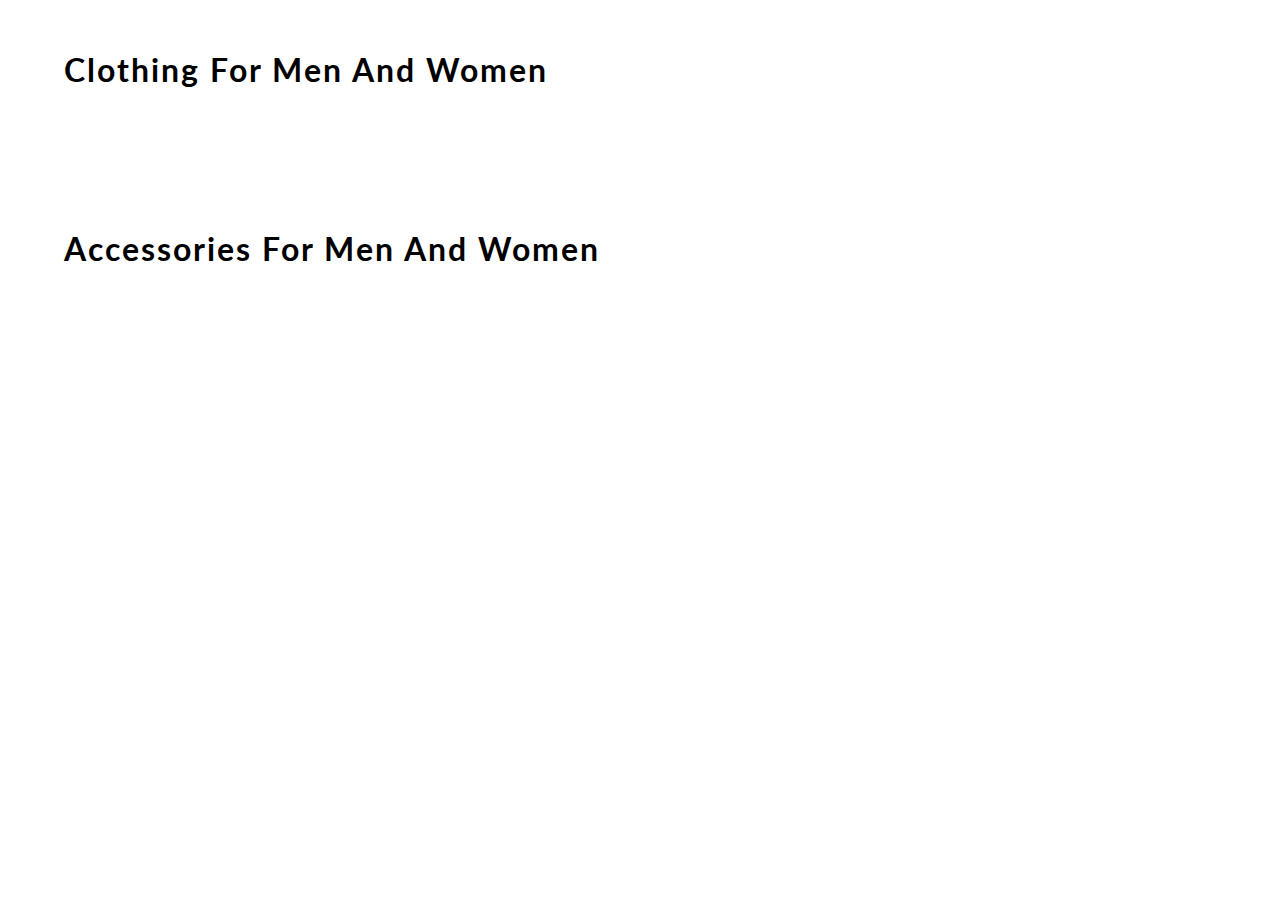
<file: content.html>
<!DOCTYPE html>
<html lang="en">
<head>
    <meta charset="UTF-8">
    <meta name="viewport" content="width=device-width, initial-scale=1.0">
    <meta http-equiv="X-UA-Compatible" content="ie=edge">
    <title> CONTENT | E-COMMERCE WEBSITE BY EDYODA </title>
    <link href="https://fonts.googleapis.com/css?family=Lato&display=swap" rel="stylesheet">
    <!-- favicon -->
    <link rel="icon" href="https://yt3.ggpht.com/a/AGF-l78km1YyNXmF0r3-0CycCA0HLA_i6zYn_8NZEg=s900-c-k-c0xffffffff-no-rj-mo" type="image/gif" sizes="16x16">

    <link rel="stylesheet" href="css/content.css">

</head>
<body>
    <div id="mainContainer">

        <h1> clothing for men and women </h1>
        <div id="containerClothing">
            <!-- JS rendered code -->
        </div>

        <h1> accessories for men and women </h1>
        <div id="containerAccessories">
            <!-- JS rendered code -->
        </div>
    </div>
</body>
<script src="content.js"></script>
</html>
</file>
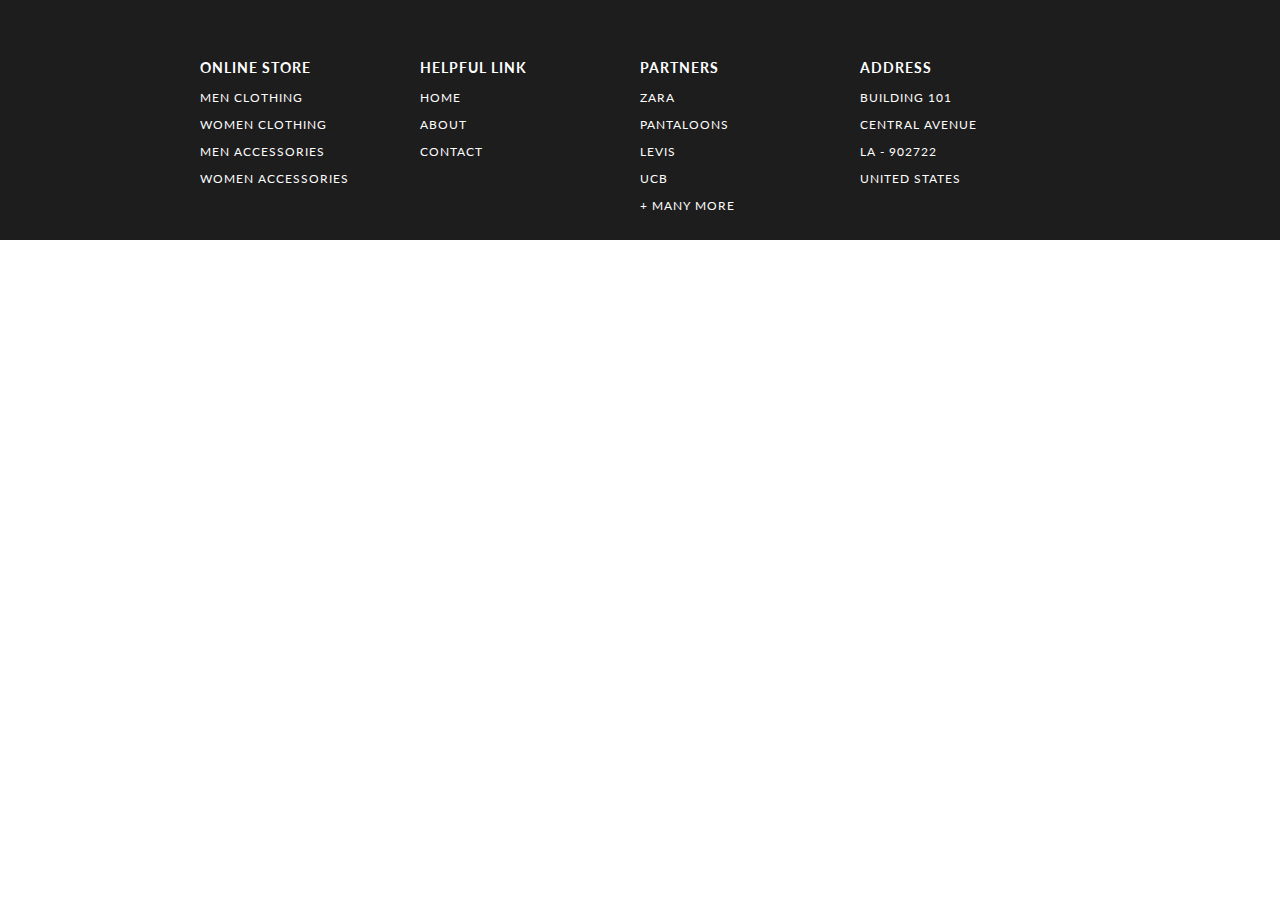
<file: footer.html>
<!DOCTYPE html>
<html lang="en">
<head>
    <meta charset="UTF-8">
    <meta name="viewport" content="width=device-width, initial-scale=1.0">
    <meta http-equiv="X-UA-Compatible" content="ie=edge">
    <title> FOOTER | E-COMMERCE WEBSITE </title>
    <!-- EXTERNAL LINKS -->
    <link href="https://fonts.googleapis.com/css?family=Source+Sans+Pro:300,400" rel="stylesheet">
    <link href="https://fonts.googleapis.com/css?family=Lato&display=swap" rel="stylesheet">
    <link rel="stylesheet" href="css/footer.css">
</head>

<body>
    <footer>
        <section>    
            <div id="containerFooter">
                
                <div id="webFooter">
                    <h3> online store </h3>
                    <p> men clothing </p>
                    <p> women clothing </p>
                    <p> men accessories </p>
                    <p> women accessories </p>
                </div>
                <div id="webFooter">
                    <h3> helpful link </h3>
                    <p> home </p>
                    <p> about </p>
                    <p> contact </p>
                </div>
                <div id="webFooter">
                    <h3> partners </h3>
                    <p> zara </p>
                    <p> pantaloons </p>
                    <p> levis </p>
                    <p> ucb </p>
                    <p> + many more </p>
                </div>
                <div id="webFooter">
                    <h3> address </h3>
                    <p> building 101 </p>
                    <p> central avenue </p>
                    <p> la - 902722 </p>
                    <p> united states </p>
                </div>
            </div>
            
        </section>

    </footer>

</body>
</html>
</file>
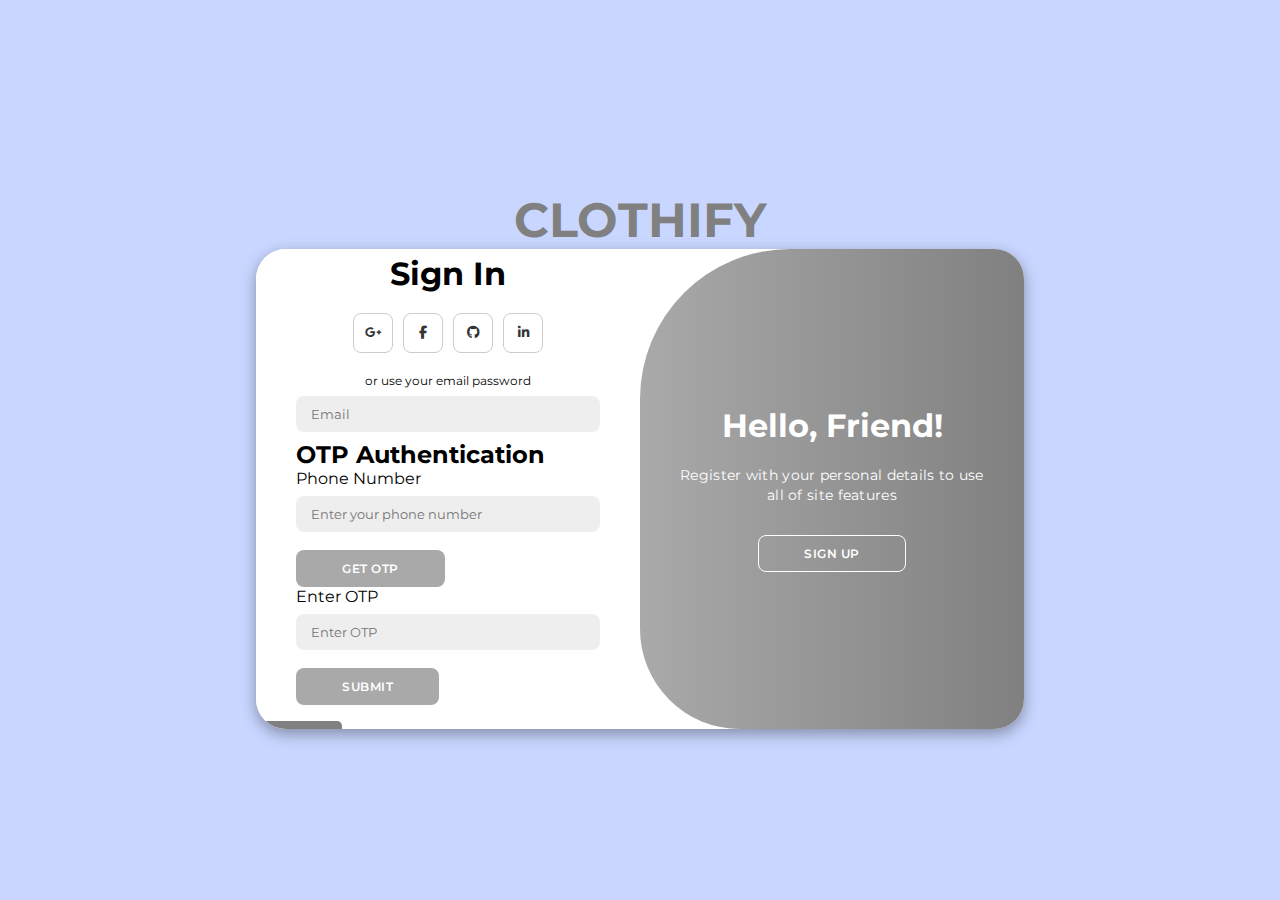
<file: login.html>
<!DOCTYPE html>
<html lang="en">

<head>
    <meta charset="UTF-8">
    <meta name="viewport" content="width=device-width, initial-scale=1.0">
    <link rel="stylesheet" href="https://cdnjs.cloudflare.com/ajax/libs/font-awesome/6.4.2/css/all.min.css">
    <link rel="stylesheet" href="style.css">
    <!-- <script src="https://cdn.tailwindcss.com"></script> -->
    <title>Login page</title>
    <style>
        /* Add some space below the password input */
        .sign-in input[type="password"] {
            margin-bottom: 10px; /* Adjust this value as needed */
        }
        
        /* Fading black color animation */
        @keyframes fadeBlack {
            0% {
                color: #000000; /* Start color */
            }
            50% {
                color: #666666; /* Mid color */
            }
            100% {
                color: #000000; /* End color */
            }
        }

        /* Style for the top heading */
        #top-heading {
            font-size: 48px;
            font-weight: bold;
            color: #808080;
            text-align: center;
            margin-top: 20px;
            animation: fadeBlack 3s infinite; /* Adjust duration and repetition as needed */
        }
    </style>
</head>

<body>
    
    <h1 id="top-heading">CLOTHIFY</h1>

    <div class="container" id="container">
        <div class="form-container sign-up">
            <form>
                <h1>Create Account</h1>
                <div class="social-icons">
                    <a href="https://google.com" class="icon"><i class="fa-brands fa-google-plus-g"></i></a>
                    <a href="https://www.facebook.com" class="icon"><i class="fa-brands fa-facebook-f"></i></a>
                    <a href="https://github.com" class="icon"><i class="fa-brands fa-github"></i></a>
                    <a href="https://www.linkedin.com" class="icon"><i class="fa-brands fa-linkedin-in"></i></a>
                </div>
                <span>or use your email for registration</span>
                <input type="text" placeholder="Name">
                <input type="email" placeholder="Email">
                <input type="password" placeholder="Password">
                <button>Sign Up</button>
            </form>
        </div>
        <div class="form-container sign-in">
            <form>
                <h1>Sign In</h1>
                <div class="social-icons">
                    <a href="https://shorturl.at/ktuyF" class="icon"><i class="fa-brands fa-google-plus-g"></i></a>
                    <a href="https://www.facebook.com" class="icon"><i class="fa-brands fa-facebook-f"></i></a>
                    <a href="https://github.com" class="icon"><i class="fa-brands fa-github"></i></a>
                    <a href="https://www.linkedin.com" class="icon"><i class="fa-brands fa-linkedin-in"></i></a>
                </div>
                <span>or use your email password</span>
                <input type="email" placeholder="Email">
                <div class="">
                    <h2>OTP Authentication</h2>
                    <form id="loginForm">
                        <div class="form-group">
                            <label for="phoneNumber">Phone Number</label>
                            <input type="tel" id="phoneNumber" placeholder="Enter your phone number">
                        </div>
                        <div class="form-group">
                            <button type="button" id="generateOTP">Get OTP</button>
                        </div>
                        <div class="form-group">
                            <label for="otp" class="otp">Enter OTP</label>
                            <input type="text" id="otp" placeholder="Enter OTP">
                        </div>
                        <div class="form-group">
                            <a href="/index.html">

                                <button type="button" id="submitOTP" >Submit</button>
                            </a>
                        </div>
                    </form>
                    <p id="status"></p>
                </div>
                            <div class="signin">
                    <a href="index.html" style="animation: fadeBlack 2s infinite alternate; background-color: #808080; color: white; padding: 10px 20px; border-radius: 5px; text-decoration: none;">Sign In</a>
                </div> <!-- Link to index.html -->
                <a href="https://support.google.com/accounts/answer/41078?hl=en&co=GENIE.Platform%3DAndroid">Forget Your Password?</a>
            </form>
        </div>
        <div class="toggle-container">
            <div class="toggle">
                <div class="toggle-panel toggle-left">
                    <h1>Welcome Back!</h1>
                    <p>Enter your personaldetails to use all of site features</p>
                    <button class="hidden" id="login">Sign In</button>
                </div>
                <div class="toggle-panel toggle-right">
                    <h1>Hello, Friend!</h1>
                    <p>Register with your personal details to use all of site features</p>
                    <button class="hidden" id="register">Sign Up</button>
                </div>
            </div>
        </div>
    </div>

    <script src="script.js"></script>
    <script>
        document.getElementById("generateOTP").addEventListener("click", function() {
            var phoneNumber = document.getElementById("phoneNumber").value;
            if (phoneNumber.trim() === "") {
                alert("Please enter your phone number.");
                return;
            }
            var otp = generateOTP();
            alert("OTP: " + otp); // Simulating OTP sending
        });

        document.getElementById("submitOTP").addEventListener("click", function() {
            var enteredOTP = document.getElementById("otp").value;
            var generatedOTP = localStorage.getItem("otp");
            if (enteredOTP === generatedOTP) {
                document.getElementById("status").innerText = "OTP Verified. You are logged in!";
            } else {
                document.getElementById("status").innerText = "Invalid OTP. Please try again.";
            }
        });

        function generateOTP() {
            var digits = '0123456789';
            var OTP = '';
            for (let i = 0; i < 6; i++) {
                OTP += digits[Math.floor(Math.random() * 10)];
            }
            localStorage.setItem("otp", OTP);
            return OTP;
        }
    </script>
</body>

</html>
</file>
<file: css/content.css>
body
{
    margin: 0;
    font-family: 'Lato', sans-serif;
}
h1
{
    width: 90%;
    margin: auto;
    padding: 50px 0;
    letter-spacing: 2px;
    font-weight: 700;
    text-transform: capitalize;
}
#containerClothing, #containerAccessories
{
    display: grid;
    grid-gap: 70px 20px;
    grid-template-columns: repeat(5, 1fr);
    width: 90%;
    margin: auto;
    padding-bottom: 40px;
}
#box 
{
    width: 100%;
    background-color: white;
    align-content: center;
    border-radius: 10px;
    box-shadow: 1px 2px 6px 2px rgb(219, 219, 219);
}
#box:hover
{
    box-shadow: 1px 6px 3px 0 rgb(185, 185, 185);
}
#containerClothing img
{
    width: 100%;
    border-top-left-radius: 10px;
    border-top-right-radius: 10px;
}
#containerAccessories img
{
    width: 100%;
    border-top-left-radius: 10px;
    border-top-right-radius: 10px;
}
#details
{
    padding: 0 15px;
    text-transform: capitalize;
}
#box a 
{
    text-decoration: none;
    color: rgb(29, 29, 29);
}
h3
{
    font-size: 16px;
}
h4
{
    font-weight: 100;
}
h2
{
    color: rgb(3, 94, 94);
}

/* ----------------------------- MEDIA QUERY --------------------------- */

@media(max-width: 1070px)
{
    h1
    {
        font-size: 25px;
    }
    #containerClothing, #containerAccessories
    {
        width: 95%;
        grid-gap: 10px;
    }
}
@media(max-width: 850px)
{
    h1 
    {
        width: 80%;
    }
    #containerClothing, #containerAccessories
    {
        display: grid;
        grid-gap: 70px 20px;
        grid-template-columns: repeat(3, 1fr);
        width: 80%;
    }    
}
@media(max-width: 650px)
{
    h1
    {
        font-size: 20px;
    }
    h1 
    {
        width: 90%;
    }
    #containerClothing, #containerAccessories
    {
        width: 90%;
    }
}
@media(max-width: 600px)
{
    h1 
    {
        width: 70%;
    }
    #containerClothing, #containerAccessories
    {
        width: 70%;
    }
}
@media(max-width: 505px)
{
    h1 
    {
        width: 80%;
    }
    #containerClothing, #containerAccessories
    {
        width: 80%;
        grid-template-columns: repeat(2, 1fr);
    }
}
</file>
<file: css/footer.css>
body
{
    margin: 0;
    font-family: 'Lato', sans-serif;
}

#containerFooter
{
    width: 100%;
    background-color: rgb(29, 29, 29);
    color: white;
    letter-spacing: 1px;
    display: grid;
    grid-template-columns: repeat(4, 1fr);
    text-transform: uppercase;
    font-size: 15px;
    padding: 15px 300px;
    box-sizing: border-box;
}
#containerFooter h3:hover, #containerFooter p:hover
{
    color: lightslategray;
    cursor: pointer;
}
#webFooter
{
    padding-top: 30px;
    font-size: 12px;
}
#credit 
{
    width: 100%;
    margin: auto;
    padding: 20px 0;
    text-align: center;
    background-color: rgb(29, 29, 29);
    color: white;
    font-size: 11px;
    letter-spacing: 1px;
}

#credit a
{
    color: white;
    text-decoration: none;
    position: relative;
}
#credit a::after
{
content: "";
background: white;
mix-blend-mode: exclusion;
width: calc(100% + 18px);
height: 0;
position: absolute;
bottom: -4px;
left: -10px;
transition: all .3s cubic-bezier(0.445, 0.05, 0.55, 0.95);
}
#credit a:hover::after
{
    height: calc(100% + 8px)
}

/* ----------------------------- MEDIA QUERY --------------------------- */

@media(max-width: 1350px)
{
    #containerFooter
    {
        padding: 15px 200px;
    }
}
@media(max-width: 1166px)
{
    #containerFooter
    {
        padding: 15px 100px;
    }
}
@media(max-width: 950px)
{
    #containerFooter
    {
        padding: 15px 50px;
    }
}
@media(max-width: 850px)
{
    #containerFooter
    {
        font-size: 13px;
    }
    #webFooter
    {
        font-size: 10px;
    }
}
@media(max-width: 750px)
{
    #containerFooter
    {
        display: grid;
        grid-template-columns: 1fr 1fr;
        padding: 15px 100px;
    }
    #webFooter
    {
        padding: 15px 20px;
    }
}
@media(max-width: 540px)
{
    #containerFooter
    {
        padding: 0 25px;
    }
}
</file>
<file: style.css>
@import url('https://fonts.googleapis.com/css2?family=Montserrat:wght@300;400;500;600;700&display=swap');

*{
    margin: 0;
    padding: 0;
    box-sizing: border-box;
    font-family: 'Montserrat', sans-serif;
    
    
    
}


body{
    background-color: #c9d6ff;
    
    display: flex;
    align-items: center;
    justify-content: center;
    flex-direction: column;
    height: 100vh;
    background-image: url(https://images.unsplash.com/photo-1557821552-17105176677c?q=80&w=1932&auto=format&fit=crop&ixlib=rb-4.0.3&ixid=M3wxMjA3fDB8MHxwaG90by1wYWdlfHx8fGVufDB8fHx8fA%3D%3D);
    
    
}
#signin{
    left: 0;
    width: 50%;
    z-index: 2;
    background-color:#808080 ;
}

.container{
    background-color: #fff;
    border-radius: 30px;
    box-shadow: 0 5px 15px rgba(0, 0, 0, 0.35);
    position: relative;
    overflow: hidden;
    width: 768px;
    max-width: 100%;
    min-height: 480px;
}

.container p{
    font-size: 14px;
    line-height: 20px;
    letter-spacing: 0.3px;
    margin: 20px 0;
}

.container span{
    font-size: 12px;
}

.container a{
    color: #333;
    font-size: 13px;
    text-decoration: none;
    margin: 15px 0 10px;
}

.container button{
    background-color: #A9A9A9;
    color: #fff;
    font-size: 12px;
    padding: 10px 45px;
    border: 1px solid transparent;
    border-radius: 8px;
    font-weight: 600;
    letter-spacing: 0.5px;
    text-transform: uppercase;
    margin-top: 10px;
    cursor: pointer;
}

.container button.hidden{
    background-color: transparent;
    border-color: #fff;
}

.container form{
    background-color: #fff;
    display: flex;
    align-items: center;
    justify-content: center;
    flex-direction: column;
    padding: 0 40px;
    height: 100%;
}

.container input{
    background-color: #eee;
    border: none;
    margin: 8px 0;
    padding: 10px 15px;
    font-size: 13px;
    border-radius: 8px;
    width: 100%;
    outline: none;
}

.form-container{
    position: absolute;
    top: 0;
    height: 100%;
    transition: all 0.6s ease-in-out;
}

.sign-in{
    left: 0;
    width: 50%;
    z-index: 2;
}

.container.active .sign-in{
    transform: translateX(100%);
}

.sign-up{
    left: 0;
    width: 50%;
    opacity: 0;
    z-index: 1;
}

.container.active .sign-up{
    transform: translateX(100%);
    opacity: 1;
    z-index: 5;
    animation: move 0.6s;
}

@keyframes move{
    0%, 49.99%{
        opacity: 0;
        z-index: 1;
    }
    50%, 100%{
        opacity: 1;
        z-index: 5;
    }
}

.social-icons{
    margin: 20px 0;
}

.social-icons a{
    border: 1px solid #ccc;
    border-radius: 20%;
    display: inline-flex;
    justify-content: center;
    align-items: center;
    margin: 0 3px;
    width: 40px;
    height: 40px;
}

.toggle-container{
    position: absolute;
    top: 0;
    left: 50%;
    width: 50%;
    height: 100%;
    overflow: hidden;
    transition: all 0.6s ease-in-out;
    border-radius: 150px 0 0 100px;
    z-index: 1000;
}

.container.active .toggle-container{
    transform: translateX(-100%);
    border-radius: 0 150px 100px 0;
}

.toggle{
    background-color: #808080;
    height: 100%;
    background: linear-gradient(to right, #D3D3D3, #808080);
    color: #fff;
    position: relative;
    left: -100%;
    height: 100%;
    width: 200%;
    transform: translateX(0);
    transition: all 0.6s ease-in-out;
}

.container.active .toggle{
    transform: translateX(50%);
}

.toggle-panel{
    position: absolute;
    width: 50%;
    height: 100%;
    display: flex;
    align-items: center;
    justify-content: center;
    flex-direction: column;
    padding: 0 30px;
    text-align: center;
    top: 0;
    transform: translateX(0);
    transition: all 0.6s ease-in-out;
}

.toggle-left{
    transform: translateX(-200%);
}

.container.active .toggle-left{
    transform: translateX(0);
}

.toggle-right{
    right: 0;
    transform: translateX(0);
}

.container.active .toggle-right{
    transform: translateX(200%);
}
</file>
